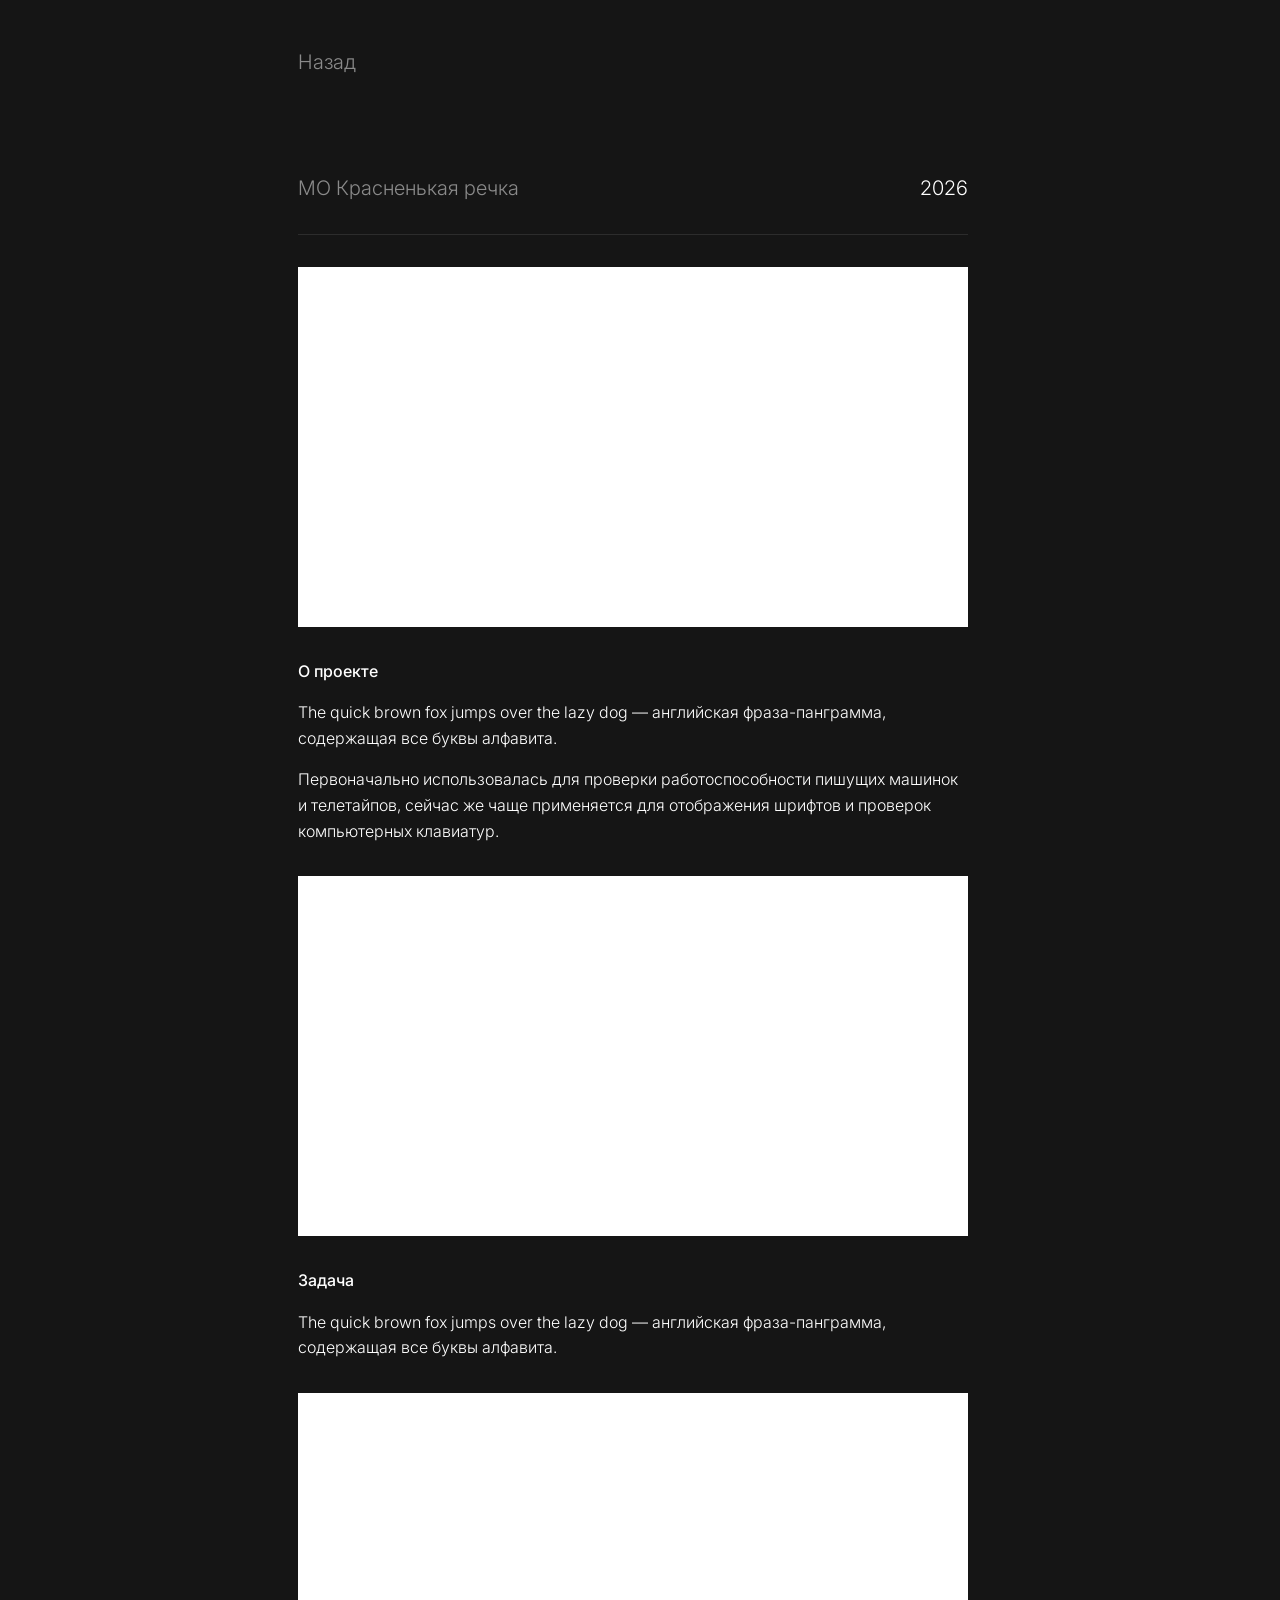
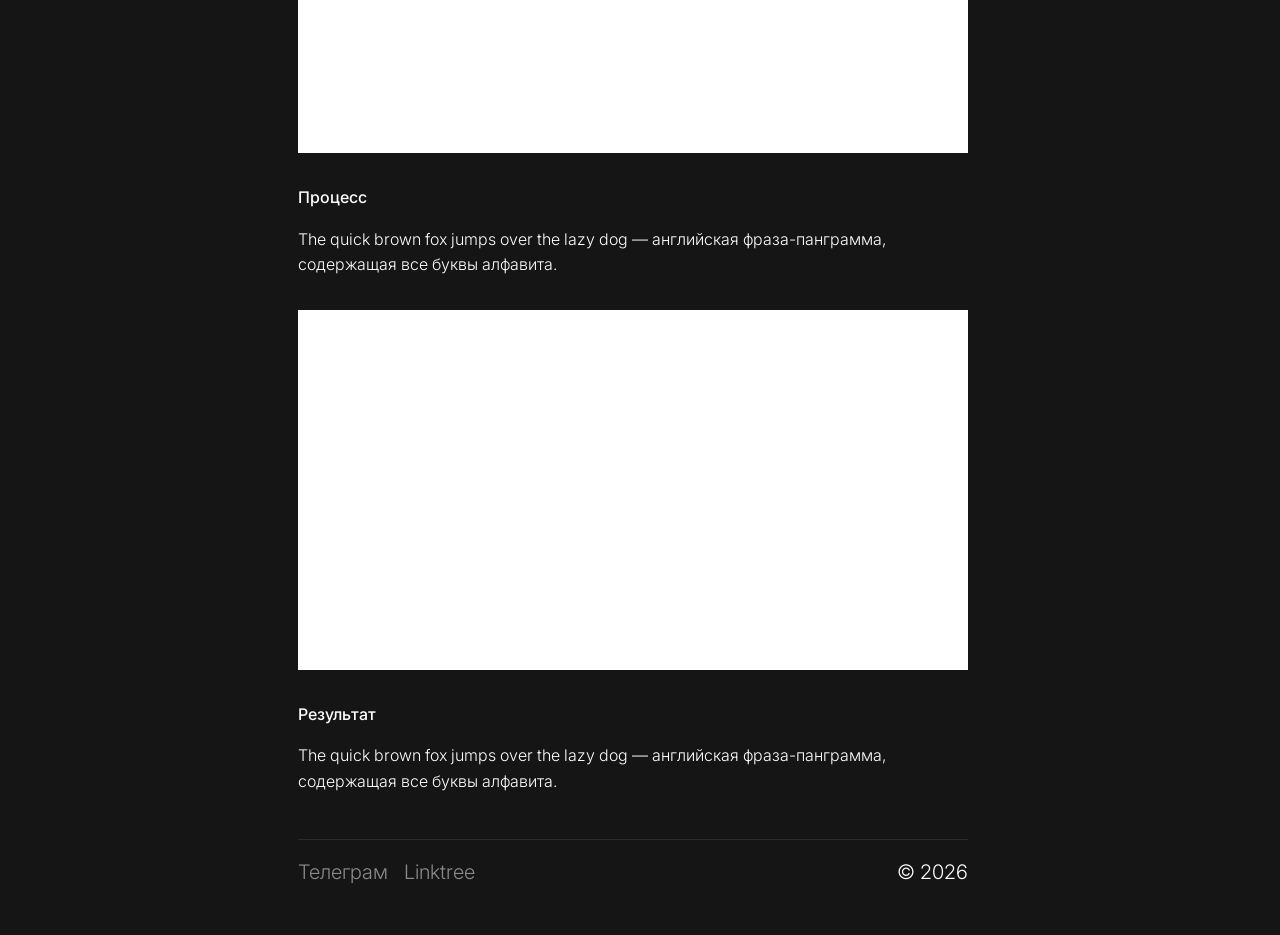
<file: work-page.html>
<!doctype html>
<html lang="en">
  <head>
    <meta charset="UTF-8" />
    <meta name="viewport" content="width=device-width, initial-scale=1.0" />
    <title>Илия Пузырёв, дизайнер цифровых продуктов</title>

    <link rel="stylesheet" href="./css/reset.css" />
    <link rel="stylesheet" href="./css/fonts.css" />
    <link rel="stylesheet" href="./css/style.css" />
    <link rel="icon" href="./assets/icons/favicon.ic" />
  </head>
  <body>
    <main>
      <section class="back">
        <a href="./index.html">Назад</a>
      </section>
      <section class="one">
        <div class="title">
          <a href="./work-page.html">МО Красненькая речка</a>
          <p class="op-20">2026</p>
        </div>
        <div class="divider-1"></div>
        <img src="./assets/images/project-cover.jpg" alt="" />
        <section class="text-content">
          <p class="ppb">О проекте</p>

          <p class="pp">
            The quick brown fox jumps over the lazy dog — английская
            фраза-панграмма, содержащая все буквы алфавита.
          </p>
          <p class="pp">
            Первоначально использовалась для проверки работоспособности пишущих
            машинок и телетайпов, сейчас же чаще применяется для отображения
            шрифтов и проверок компьютерных клавиатур.
          </p>
        </section>
        <img src="./assets/images/project-cover.jpg" alt="" />
        <section class="text-content">
          <p class="ppb">Задача</p>

          <p class="pp">
            The quick brown fox jumps over the lazy dog — английская
            фраза-панграмма, содержащая все буквы алфавита.
          </p>
        </section>
        <img src="./assets/images/project-cover.jpg" alt="" />
        <section class="text-content">
          <p class="ppb">Процесс</p>
          <p class="pp">
            The quick brown fox jumps over the lazy dog — английская
            фраза-панграмма, содержащая все буквы алфавита.
          </p>
        </section>
        <img src="./assets/images/project-cover.jpg" alt="" />
        <section class="text-content">
          <p class="ppb">Результат</p>
          <p class="pp">
            The quick brown fox jumps over the lazy dog — английская
            фраза-панграмма, содержащая все буквы алфавита.
          </p>
        </section>
      </section>
      <div class="divider-2"></div>
      <footer>
        <div class="footer-links">
          <a href="#">Телеграм</a>
          <a href="#">Linktree</a>
        </div>
        <p>© 2026</p>
      </footer>
    </main>
  </body>
</html>
</file>
<file: css/fonts.css>
@font-face {
  font-family: "Inter";
  src: url(../assets/fonts/Inter.ttf);
}
</file>
<file: css/style.css>
* {
  margin: 0;
  padding: 0;
  box-sizing: border-box;
}

html {
  scrollbar-gutter: stable;
}

body {
  display: flex;
  justify-content: center;
  padding: 50px 16px;
  background-color: #151515;
  line-height: 160%;
  font-family: "Inter";
  font-weight: 300;
}

#ava {
  width: 150px;
  height: 150px;
  object-fit: cover;
}

p {
  color: #ffffff;
  font-size: 20px;
}

a {
  text-decoration: none;
  color: #8a8a8a;
  font-size: 20px;
}

a:hover {
  color: #d0d0d0;
}

.hero-info {
  display: flex;
  flex-direction: column;
  gap: 20px;
}

.divider-1 {
  height: 1px;
  background-color: #2c2c2c;
}

.divider-2 {
  margin-top: 44px;
  height: 1px;
  background-color: #2c2c2c;
}

.hero {
  display: flex;
  flex-direction: column;
  gap: 46px;
}

main {
  background-color: #151515;
  width: 670px;
  max-width: 100%;
}

.hero-links {
  display: flex;
  flex-direction: row;
  gap: 16px;
}

.footer-links {
  display: flex;
  flex-direction: row;
  gap: 16px;
}

.works {
  display: flex;
  flex-direction: column;
  max-width: 100%;
  gap: 20px;
  margin-top: 64px;
  background-color: #151515;
}

.work {
  display: flex;
  flex-direction: column;
  gap: 20px;
}

.title {
  display: flex;
  flex-direction: row;
  justify-content: space-between;
}

footer {
  display: flex;
  flex-direction: row;
  justify-content: space-between;
  margin-top: 20px;
}

video {
  border-radius: 999px;
  width: 150px;
  height: 150px;
}

/* work-page */

.back {
  height: 126px;
}

.one {
  display: flex;
  flex-direction: column;
  gap: 32px;
}

.text-content {
  display: flex;
  flex-direction: column;
  gap: 16px;
}

.pp {
  color: #ffffff;
  font-size: 16px;
}

.ppb {
  font-size: 16px;
  font-weight: 500;
  color: #ffffff;
}

.title-b {
  font-size: 20px;
  font-weight: 500;
  line-height: 140%;
}

.divider-3 {
  margin-top: 22px;
  height: 1px;
  background-color: #2c2c2c;
}

::selection {
  background-color: #ffffff;
}

.cover {
  height: 360px;
  width: 100%;
  object-fit: cover;
}

.divider-4 {
  margin-top: 128px;
  height: 1px;
  background-color: #2c2c2c;
}

.small-screen {
  display: none;
}

.project-description {
  display: flex;
  flex-direction: row;
  gap: 32px;
}

.project-description-point {
  display: flex;
  flex-direction: column;
  gap: 8px;
}

.a-small {
  color: #8a8a8a;
  font-size: 16px;
}

.blink-dot {
  margin-top: 3px;
  display: inline-block;
  width: 8px;
  height: 8px;
  background: #8a8a8a;
  border-radius: 50%;
  animation: blink 1.2s ease-in-out infinite;
}

@keyframes blink {
  0%,
  100% {
    opacity: 1;
  }

  50% {
    opacity: 0.2;
  }
}

.wip {
  display: flex;
  flex-direction: row;
  align-items: center;
  gap: 8px;
}
</file>
